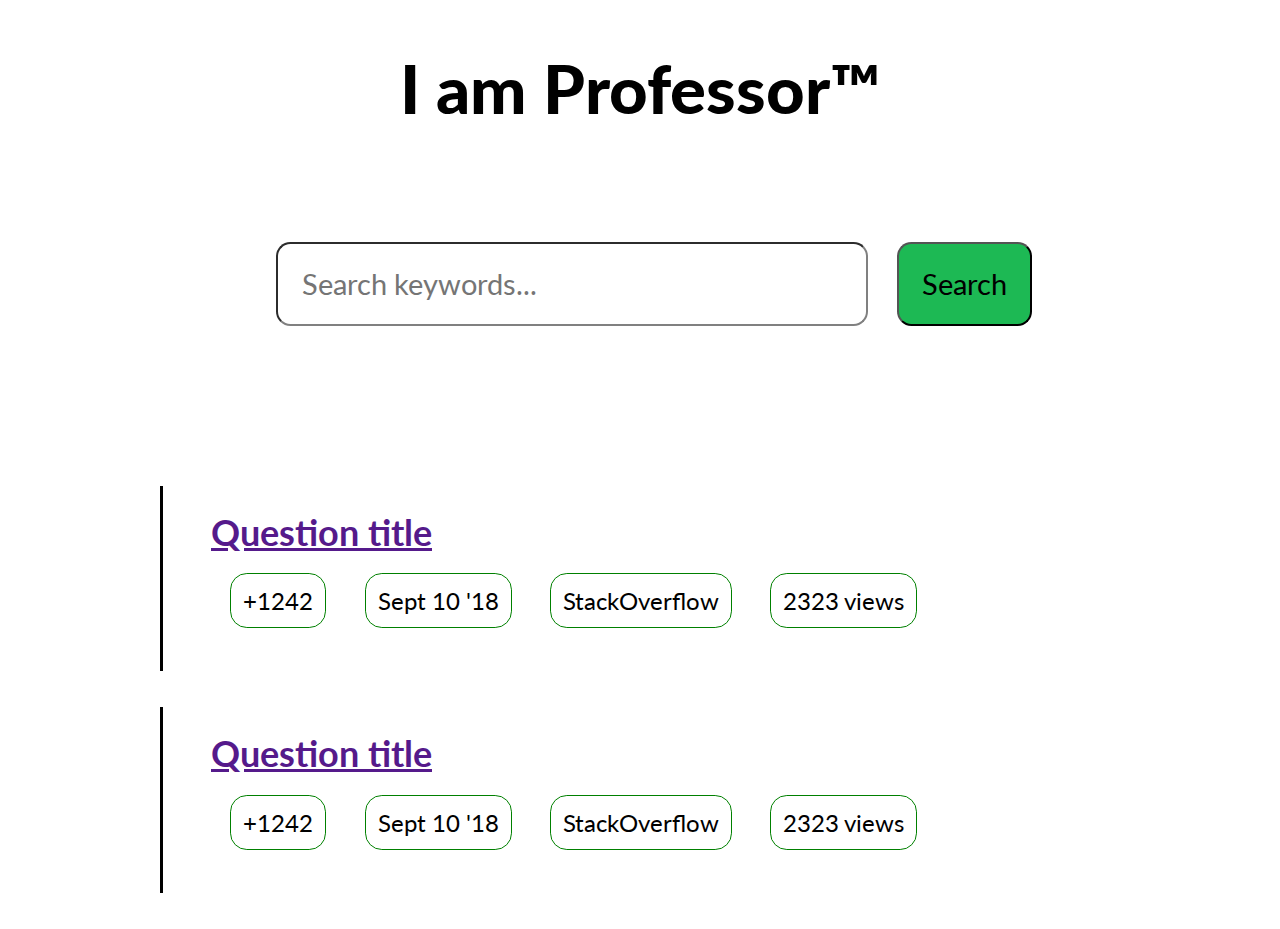
<file: index.html>
<!DOCTYPE html>
<html lang="en">
<head>
  <meta charset="UTF-8">
  <meta name="viewport" content="width=device-width, initial-scale=1.0">
  <title>I am Professor™</title>
  <link rel="stylesheet" href="indexStyles.css">
  <link rel="preconnect" href="https://fonts.googleapis.com">
  <link rel="preconnect" href="https://fonts.gstatic.com" crossorigin>
  <link href="https://fonts.googleapis.com/css2?family=Lato:wght@400;900&display=swap" rel="stylesheet">
  <script src="main.js"></script>
</head>
<body>
    <header>
      <h1>I am Professor™</h1>
      <div class="inputs">
        <input id="searchbar" type="text" name="search" placeholder="Search keywords...">
        <button onclick="getKeyword()" id="button"> Search </button>
      </div>
    </header>
    <section>
      <div class="result">
        <a href="" class="link">
          <h2>Question title</h2>
        </a>
        <ul class="details">
          <li class="upvotes">+1242</li>
          <li class="date">Sept 10 '18</li>
          <li class="site">StackOverflow</li>
          <li class="views">2323 views</li>
        </ul>
      </div>
      <div class="result">
        <a href="" class="link">
          <h2>Question title</h2>
        </a>
        <ul class="details">
          <li class="upvotes">+1242</li>
          <li class="date">Sept 10 '18</li>
          <li class="site">StackOverflow</li>
          <li class="views">2323 views</li>
        </ul>
      </div>
    </section>
</body>

</html>
</file>
<file: indexStyles.css>
* {
    font-family: 'Lato', Arial, Helvetica, sans-serif;
    box-sizing: border-box;
    margin: 0;
    padding: 0;
    transition: 0.23s ease-in-out all;
}

body {
    margin: 0;
    padding: 0;
    font-size: 0.3em;
}

header {
    display: flex;
    flex-flow: column nowrap;
    justify-content: space-evenly;
    align-items: center;
    height: 50vh;
    padding: 10em;
}

h1 {
    flex: 1;
    font-size: 14em;
    font-weight: 900;
    max-width: 95vh;
    text-align: center;
}

.inputs {
    flex: 2;
    display: flex;
    flex-flow: row wrap;
    justify-content: center;
    align-items: center;
    width: 100%;
}

.inputs * {
    font-size: 6em;
    margin-left: 1em;
    border-radius: 0.5em;
}



#searchbar {
    /* margin-left: 25%;
    margin-top: 10%; */
    padding: 0.8em;
    border-color: gray;
    border-width: 0.07em;
}

#searchbar:focus {
    border-radius: 1.2em;
    border-color: black;
    border-width: 0.13em;
}

#button {
    background-color: #1DB954;
    padding: 0.8em 0.8em;
    text-align: center;
}

#button:hover {
    border-radius: 1.2em;
    background-color: white;
    color: rgb(0, 90, 8);
    border-width: 0.13em;
}

input[type=text] {
    width: 50%;
}

/* https://stackoverflow.com/questions/3397113/how-to-remove-focus-border-outline-around-text-input-boxes-chrome */
input:focus {
    outline: none;
}

#list{
    font-size:  1.5em;
    margin-left: 90px;
}

section {
    font-size: 5em;
}
.result {
    width: 75%;
    margin: auto;
    padding: 1em;
    padding-left: 2em;
    margin-top: 1.5em;
    margin-bottom: 1.5em;
    border-left: solid 3px black; 
}
.result ul {
    display: flex;
    flex-flow: row wrap;
}
.result li {
    list-style: none;
    margin: 0.8em;
    border: 1px solid green;
    border-radius: 0.7em;
    padding: 0.5em;
}

@media screen and (max-width: 800px) {
    body {
        font-size: 0.2em;
    }
    h1 {
        font-size: 20em;
    }
}

@media screen and (max-width: 450px) {
    * {
        font-size: 55%;
    }
    body {
        font-size: 1em;
    }
    h1 {
        font-size: 12em;
    }
    header {
        padding-left: 2em;
        padding-right: 2em;
    }
    section {
        font-size: 2em;
    }
    h2 {
        font-size: 5.5em;
        margin-bottom: 0.5em;
    }
    li {
        font-size: 3em;
    }
    .inputs * {
        /* font-size: 15em; */
    }
}

@media screen and (max-width: 350px) {
    * {
        font-size: 52%;
    }
    body {
        font-size: 0.85em;
    }
}
</file>
